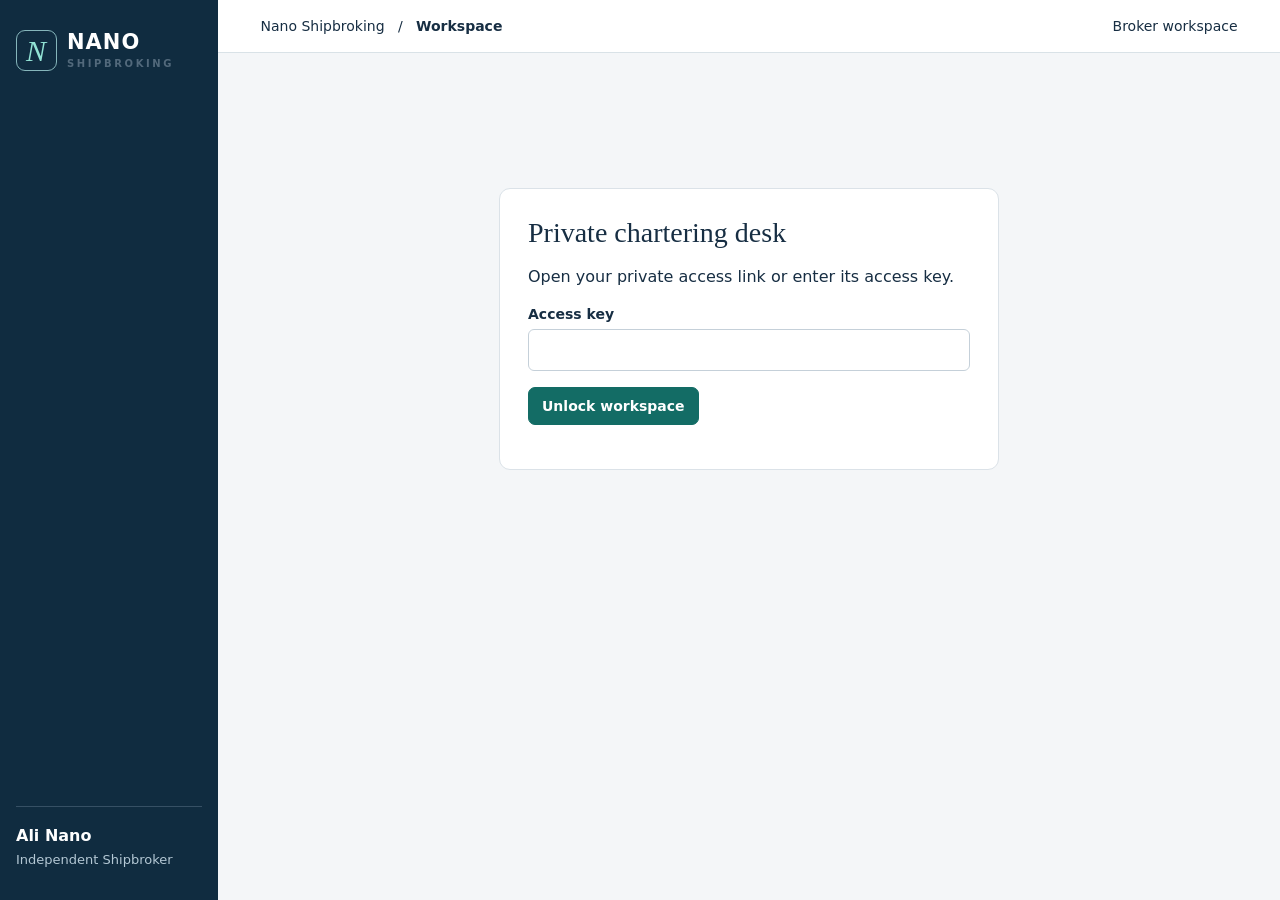
<file: desk.html>
<!doctype html><html lang="en"><head><meta charset="utf-8"><meta name="viewport" content="width=device-width,initial-scale=1"><meta name="referrer" content="no-referrer"><meta name="robots" content="noindex"><meta http-equiv="Content-Security-Policy" content="default-src 'none'; script-src 'unsafe-inline'; style-src 'unsafe-inline'; img-src data:; connect-src 'none'; form-action 'none'; base-uri 'none'"><title>Chartering desk · Nano Shipbroking</title><style>
*{box-sizing:border-box}body{margin:0;background:#f4f6f8;color:#172e43;font:16px/1.45 system-ui,sans-serif}button,input,select,textarea{font:inherit;color:inherit}button,.file{cursor:pointer;background:white;border:1px solid #ccd6df;border-radius:7px;padding:8px 13px;font-size:14px;font-weight:600}button:hover,.file:hover{border-color:#588e9a;background:#eef6f7}button:focus-visible,a:focus-visible{outline:3px solid #00a8b5}aside{position:fixed;inset:0 auto 0 0;width:218px;background:#102c40;color:white;padding:30px 16px;display:flex;flex-direction:column}.brand{display:flex;align-items:center;gap:10px;font-size:21px;letter-spacing:1px;font-weight:750;line-height:1}.brand small{display:block;font-size:10px;letter-spacing:2.6px;margin-top:6px}.logo{width:41px;height:41px;border:1px solid #86b6bb;border-radius:9px;display:grid;place-items:center;color:#91e2d4;font:italic 30px Georgia}.nav{margin-top:40px}.nav button{display:flex;align-items:center;gap:13px;width:100%;border:0;background:none;text-align:left;color:#c1d0da;padding:11px 13px}.nav button.on{background:#204b59;color:#a8f3dc}.nav svg,.ic{width:19px;height:19px;fill:none;stroke:currentColor;stroke-width:1.7;stroke-linecap:round;stroke-linejoin:round}.identity{margin-top:auto;border-top:1px solid #365064;padding-top:17px}.sub,small{color:#52697b;font-size:13px}.identity small{color:#b4c8d4}main{margin-left:218px}.top{padding:16px 4%;background:white;border-bottom:1px solid #d9e2e7;display:flex;justify-content:space-between;gap:8px;align-items:center}.top span{font-size:14px}.content{max-width:1560px;margin:auto;padding:27px 4% 55px}.hero{position:relative;overflow:hidden;background:#10394a;color:white;border-radius:14px;padding:26px 30px;min-height:144px;display:flex;align-items:center}.hero h1{font:normal 43px/1.1 Georgia,serif;margin:8px 0}.hero p{color:#c4dadf;margin:0}.eyebrow{font-size:12px;letter-spacing:2px;text-transform:uppercase;color:#a3decf}.hero svg{width:45%;height:100%;position:absolute;right:0;top:0;opacity:.6;pointer-events:none}.metrics{display:grid;grid-template-columns:repeat(4,1fr);gap:12px;margin:18px 0 26px}.metric,.panel{background:white;border:1px solid #dbe2e8;border-radius:11px}.metric{padding:16px;text-align:left;font-weight:500}.metric b{font:normal 32px Georgia;display:block;margin-top:6px}.metric .ic{float:right;color:#288079}.sectionhead,.actions,.line{display:flex;align-items:center;gap:9px;flex-wrap:wrap}.sectionhead{justify-content:space-between;margin:20px 0 13px}h2,h3{margin:0;font-weight:600}h2{font:normal 28px Georgia}h3{font-size:18px}.primary{background:#136c65;color:white;border-color:#136c65}.primary:hover{background:#0c5752;color:white}.panel{padding:18px;margin-bottom:16px;overflow:auto}.panel.flush{padding:0}.tablewrap{overflow:auto}table{border-collapse:collapse;width:100%;font-size:14px}td,th{padding:13px 16px;border-bottom:1px solid #e3e9ed;text-align:left}th{background:#f6f9fa;font-size:12px;text-transform:uppercase;letter-spacing:.6px;color:#536779}td button.link{border:0;background:transparent;padding:0;text-align:left;font-size:15px;color:#145d65}tr:last-child td{border:0}.pill{display:inline-block;white-space:nowrap;font-size:12px;font-weight:650;padding:4px 9px;border-radius:20px;background:#eef2f6;color:#475f70}.amber{background:#fbefce;color:#835800}.green{background:#dff4eb;color:#19684a}.blue{background:#e1effa;color:#275e84}.filters,.formgrid{display:grid;grid-template-columns:repeat(auto-fit,minmax(165px,1fr));gap:12px}.filters{margin:12px 0}.formgrid{grid-template-columns:repeat(2,minmax(0,1fr))}label{display:flex;flex-direction:column;gap:4px;font-size:14px;font-weight:550}input,select,textarea{padding:9px;border:1px solid #c5d0d9;border-radius:6px;background:white;min-width:0;width:100%;font-size:15px}textarea{min-height:96px}.wide{grid-column:1/-1}dialog{border:1px solid #c4d4dc;border-radius:14px;padding:22px;width:min(760px,94vw);max-height:88vh;color:inherit}dialog::backdrop{background:#091c2db3}dialog h2{margin:0 0 16px}dialog footer{display:flex;justify-content:flex-end;gap:8px;margin-top:16px;position:sticky;bottom:-22px;background:white;padding:12px 0}.note{padding:12px;background:#edf5f5;border-radius:7px;font-size:14px;margin:12px 0}.warn{background:#fff3d7;color:#754d05}.muted{color:#697b89}.empty{text-align:center;padding:32px;color:#617484}details{margin:12px 0}summary{cursor:pointer;font-weight:600;font-size:14px}.file{display:inline-block}.file input{display:none}.lock{max-width:500px;margin:12vh auto;padding:28px}.toast{position:fixed;bottom:18px;right:20px;background:#142f42;color:white;padding:12px 18px;border-radius:8px;z-index:8}.sr{position:absolute;left:-9999px}.stack>*+*{margin-top:8px}pre{white-space:pre-wrap;font:inherit}.cols{display:grid;grid-template-columns:minmax(0,2fr) minmax(230px,1fr);gap:16px}.queue{padding:12px 0;border-bottom:1px solid #e1e7eb}.queue:last-child{border:0}.queue button{padding:0;border:0;color:#155e64;text-align:left}.queue p{font-size:14px;margin:4px 0}.queue small{font-size:12px}
@media(max-width:1050px){aside{width:184px}main{margin-left:184px}.cols{grid-template-columns:1fr}.hero h1{font-size:36px}.metric{padding:13px}}@media(max-width:760px){aside{position:static;width:auto;padding:12px 15px}.brand{font-size:16px}.logo{width:32px;height:32px;font-size:24px}.nav{margin:12px 0 0;display:flex;overflow:auto}.nav button{width:auto;white-space:nowrap;padding:8px}.nav svg,.identity{display:none}main{margin:0}.top{padding:10px 15px}.content{padding:15px}.hero{padding:22px 16px}.hero svg{opacity:.23}.hero h1{font-size:32px}.metrics{grid-template-columns:1fr 1fr;gap:8px}.formgrid{grid-template-columns:1fr}.top span{font-size:12px}}
</style></head><body><aside><div class="brand"><span class="logo">N</span><div>NANO<small>SHIPBROKING</small></div></div><nav class="nav" id="nav"></nav><div class="identity"><b>Ali Nano</b><br><small>Independent Shipbroker</small></div></aside><main><div class="top"><span>Nano Shipbroking &nbsp; / &nbsp; <b id="crumb">Workspace</b></span><span>Broker workspace</span></div><div class="content" id="app"></div></main><dialog id="modal"></dialog><div id="notice" role="status"></div><script>
'use strict';
const app=document.querySelector('#app'),modal=document.querySelector('#modal'),nav=document.querySelector('#nav'),$=s=>document.querySelector(s);
const paths=['M3 3h7v7H3z M14 3h7v7h-7z M3 14h7v7H3z M14 14h7v7h-7z','M3 8l9-5 9 5v10l-9 4-9-4z M3 8l9 4 9-4 M12 12v10','M2 15l10-3 10 3-4 5H6z M6 13V7h12v6 M10 7V4h4v3','M3 7h12l4 4 M3 17h12l4-4 M16 4l4 3-4 3','M3 19c0-6 12-6 12 0 M9 12a4 4 0 1 0 0-8 4 4 0 0 0 0 8 M17 6c4 0 4 5 0 5 M17 14q5 0 5 5','M3 5h18v14H3z M3 6l9 7 9-7','M4 5h16v16H4z M7 3v5 M17 3v5 M7 12h9 M7 16h6','M5 3h14v18H5z M8 12l3 3 5-6'];
const views=['Overview','Cargo','Open tonnage','Vessel matching','Contacts','Outreach','Follow-ups','Fixtures'], statuses=['new','unverified','active','awaiting reply','matched','negotiating','fixed','abandoned','expired'];
const ic=i=>'<svg class="ic" aria-hidden="true" viewBox="0 0 24 24"><path d="'+paths[i]+'"/></svg>';
const h=x=>String(x??'').replace(/[&<>"']/g,c=>({'&':'&amp;','<':'&lt;','>':'&gt;','"':'&quot;',"'":'&#39;'}[c]));
const btn=(label,act,id='',cl='')=>'<button class="'+cl+'" data-act="'+act+'" data-id="'+h(id)+'">'+h(label)+'</button>';
const uid=()=>crypto.randomUUID(),today=()=>new Intl.DateTimeFormat('sv-SE',{timeZone:'Europe/Istanbul'}).format(new Date()),b64=b=>btoa(Array.from(new Uint8Array(b),x=>String.fromCharCode(x)).join('')),bytes=s=>Uint8Array.from(atob(s.replace(/-/g,'+').replace(/_/g,'/')),x=>x.charCodeAt(0));
let key,db,view='Overview',filters={},selected='',busy=false,previous=null;
const storage='nano.brokerdesk.v1',get=id=>db.records.find(x=>x.id===id),person=id=>db.contacts.find(x=>x.id===id);
async function unseal(pack){return JSON.parse(new TextDecoder().decode(await crypto.subtle.decrypt({name:'AES-GCM',iv:bytes(pack.iv)},key,bytes(pack.data))))}
async function seal(){const iv=crypto.getRandomValues(new Uint8Array(12));return {iv:b64(iv),data:b64(await crypto.subtle.encrypt({name:'AES-GCM',iv},key,new TextEncoder().encode(JSON.stringify(db))))}}
async function unlock(value){try{key=await crypto.subtle.importKey('raw',bytes(value),'AES-GCM',false,['encrypt','decrypt']);const saved=localStorage.getItem(storage);db=saved?await unseal(JSON.parse(saved)):{records:[],contacts:[],messages:[],templates:{}};previous=saved;sessionStorage.setItem('nano.session',value);history.replaceState(null,'',location.pathname+location.search);draw()}catch{key=null;db=null;app.innerHTML='<section class="panel lock"><h2>Private chartering desk</h2><p>Open your private access link or enter its access key.</p><form id="unlock"><label>Access key<input required type="password" name="key" autocomplete="off"></label><p><button class="primary">Unlock workspace</button></p></form></section>'}}
function toast(t){const n=$('#notice');n.className='toast';n.textContent=t;setTimeout(()=>{if(n.textContent===t){n.textContent='';n.className=''}},4000)}
const closed=r=>['abandoned','fixed','expired'].includes(r.status),stale=r=>!closed(r)&&r.end&&r.end<today(),route=r=>r.route||[r.load,r.disch].filter(Boolean).join(' → ')||'Unspecified',state=r=>stale(r)?'expired':r.status;
const pill=s=>'<span class="pill '+(['unverified','awaiting reply','Review'].includes(s)?'amber':['fixed','active','Pass'].includes(s)?'green':['matched','negotiating','replied'].includes(s)?'blue':'')+'">'+h(s)+'</span>';
const fmt=d=>d?new Date(d+'T12:00:00Z').toLocaleDateString('en-GB',{day:'numeric',month:'short',year:'numeric',timeZone:'UTC'}):'Unconfirmed';
function table(headers,rows,empty='No records in this view.'){return rows.length?'<div class="tablewrap"><table><thead><tr>'+headers.map(x=>'<th>'+h(x)+'</th>').join('')+'</tr></thead><tbody>'+rows.map(row=>'<tr>'+row.map(x=>'<td>'+x+'</td>').join('')+'</tr>').join('')+'</tbody></table></div>':'<div class="empty">'+h(empty)+'</div>'}
const fields={name:'Opportunity name',route:'Route override',type:'Cargo type',load:'Loading / open port',disch:'Discharge port',qty:'Quantity (MT)',start:'Laycan / open from',end:'Laycan / open until',lr:'Loading rate',dr:'Discharge rate',sf:'SF (m³/MT)',volume:'Usable hold volume (m³)',gear:'Gear / lifting equipment',draft:'Draft limit / laden draft (m)',age:'Maximum vessel age',built:'Year built',size:'Vessel size (DWT)',minsize:'Minimum DWT',maxsize:'Maximum DWT',capacity:'Cargo intake (MT)',classType:'Vessel type',sanctions:'Sanctions requirement / evidence',freight:'Freight idea and basis',account:'Account name',commission:'Commission structure',status:'Current status',last:'Last contact',next:'Next action',due:'Follow-up date',evidence:'Evidence / source notes',confidence:'Confidence',privacy:'Circulation',rejection:'Reason for non-match',link:'Linked cargo / vessel'};
const conf=['Unknown','Reported','Confirmed'],priv=['Private','Do not circulate','Shareable'];
function field(k,label,value='',choices=null,type='text'){let x=choices?'<select name="'+k+'">'+choices.map(z=>{const [v,l]=Array.isArray(z)?z:[z,z];return '<option value="'+h(v)+'" '+(v===value?'selected':'')+'>'+h(l)+'</option>'}).join('')+'</select>':type==='area'?'<textarea name="'+k+'">'+h(value)+'</textarea>':'<input name="'+k+'" type="'+type+'" '+(type==='number'?'min="0" step="any" ':'')+(k==='name'?'required ':'')+(k==='commission'?'list="commissions" ':'')+'value="'+h(value)+'">';return '<label class="'+(type==='area'?'wide':'')+'">'+h(label)+x+'</label>'}
function form(title,body,mode,id=''){modal.innerHTML='<form data-mode="'+mode+'" data-id="'+h(id)+'"><h2>'+h(title)+'</h2>'+body+'<footer>'+btn('Cancel','close')+'<button class="primary" type="submit">Save</button></footer></form>';if(!modal.open)modal.showModal()}
function required(r){return (r.kind==='Cargo'?['load','disch','qty','start','end','type','lr','dr','sf','gear','draft','age','sanctions','account','commission','evidence']:['load','start','end','size','capacity','built','gear','draft','sanctions','account','evidence']).filter(k=>!r[k])}
function edit(r){const cargo=r.kind==='Cargo',list=Object.keys(fields).filter(k=>!(cargo?['size','capacity','volume','built']:['minsize','maxsize','qty','age','sf']).includes(k)),choices={status:statuses,confidence:conf,privacy:priv,link:[['','Unassigned'],...db.records.filter(v=>v.kind!==r.kind).map(v=>[v.id,v.name])]},missing=required(r);
form((r.id?'Edit ':'New ')+r.kind.toLowerCase(),'<input type="hidden" name="kind" value="'+h(r.kind)+'">'+(missing.length?'<div class="note warn">Needs confirmation · '+missing.map(k=>fields[k]).join(', ')+'</div>':'')+'<div class="formgrid">'+list.map(k=>field(k,fields[k],r[k],choices[k],['last','start','end','due'].includes(k)?'date':['qty','sf','volume','age','built','size','capacity','minsize','maxsize','draft'].includes(k)?'number':['evidence','next','rejection'].includes(k)?'area':'text')).join('')+'</div><datalist id="commissions"><option>2.5% TTL</option><option>1.25% address</option><option>Split between brokers · specify each share and payer</option></datalist>','record',r.id)}
function recordTable(rs){return table(['Opportunity','Route / position','Window','Status'],rs.map(r=>[btn(r.name,'detail',r.id,'link')+'<br><small>'+h(r.kind)+' · '+h(r.qty?Number(r.qty).toLocaleString()+' MT':r.size?Number(r.size).toLocaleString()+' DWT':r.privacy)+'</small>',h(route(r)),h(fmt(r.start))+(r.end&&r.end!==r.start?'<br><small>to '+fmt(r.end)+'</small>':''),pill(state(r))]))}
function detail(id){const r=get(id);modal.innerHTML='<div class="sectionhead"><h2>'+h(r.name)+'</h2>'+btn('Close','close')+'</div><p>'+pill(state(r))+' '+pill(r.privacy)+'</p><div class="actions">'+btn('Edit details','edit',id,'primary')+btn('Prepare message','draft',id)+(r.kind==='Cargo'?btn('Compare vessels','match',id):'')+'</div>'+(required(r).length?'<p class="note warn">Missing · '+required(r).map(k=>fields[k]).join(', ')+'</p>':'')+table(['Field','Recorded value'],Object.entries(fields).filter(([k])=>r[k]).map(([k,l])=>[h(l),h(k==='link'?get(r.link)?.name:r[k])]))+'<h3>Communication log</h3>'+messageTable(db.messages.filter(m=>m.record===id));if(!modal.open)modal.showModal()}
const baseTemplates={'Cargo offer':'Good day {contact},\n\nWe have an enquiry for {name} on {route}, quantity {quantity}. Laycan {window}. Please advise suitable tonnage and indicative freight.','Vessel request':'Good day {contact},\n\nPlease advise available tonnage for {name}, {route}, {quantity}, laycan {window}. Kindly include vessel particulars, gear, present position and ETA.','Owner outreach':'Good day {contact},\n\nCould you confirm your vessel’s availability for {name} on {route}? Please share capacity, open dates and freight indication.','Charterer outreach':'Good day {contact},\n\nPlease confirm the current status of {name}, {route}, including readiness, freight target, account and total commission.','Follow-up':'Good day {contact},\n\nFollowing up on {name} for {route}. Could you share your latest position or feedback?'};
function messageTable(ms){return table(['Message','Contact','Channel','Stage','Date'],ms.slice().reverse().map(m=>[btn(m.template,'msg',m.id,'link')+'<br><small>'+h(get(m.record)?.name)+'</small>',h(person(m.contact)?.name||'Unassigned'),h(m.channel),pill(m.stage),fmt(m.date)]),'No messages logged.')}
function message(m){const opportunities=db.records.map(r=>[r.id,r.name]), contacts=[['','Select contact'],...db.contacts.map(c=>[c.id,c.name])];if(!opportunities.length)return toast('Add an opportunity first.');form('Outreach message','<div class="formgrid">'+field('record','Opportunity',m.record,opportunities)+field('contact','Contact',m.contact,contacts)+field('template','Template',m.template,Object.keys(baseTemplates))+field('channel','Channel',m.channel,['WhatsApp','Email'])+field('stage','Message stage',m.stage,['draft','sent','replied'])+field('date','Log date',m.date||today(),null,'date')+'<div class="wide note" id="restriction"></div><div class="wide">'+btn('Apply template','apply')+'</div>'+field('subject','Email subject',m.subject)+field('body','Message',m.body,null,'area')+field('reply','Reply received',m.reply,null,'area')+'</div>','message',m.id);restriction();if(!m.id)applyTemplate()}
function restriction(){const f=modal.querySelector('form'),r=get(f.elements.record.value);$('#restriction').textContent=(r?.privacy||'Private')+' · Manual preparation only. '+(r?.privacy==='Do not circulate'?'Confirm the named recipient is authorised before using this draft.':'Record sent or replied only after the actual exchange.')}
function applyTemplate(){const f=modal.querySelector('form').elements,r=get(f.record.value),c=person(f.contact.value),t=f.template.value,map={contact:c?.name||'[contact]',name:r.name,route:route(r),quantity:r.qty?r.qty+' MT':'[confirm quantity]',window:fmt(r.start)+' – '+fmt(r.end)};f.body.value=(db.templates[t]??baseTemplates[t]).replace(/\{(\w+)\}/g,(a,k)=>map[k]??a)+'\n\nAli Nano\nIndependent Shipbroker | Nano Shipbroking';f.subject.value=r.name+' | '+route(r)}
function compare(c,v){let rows=[];function test(label,a,b,result){rows.push([label,String(a||'Unknown'),String(b||'Unknown'),result===true?'Pass':result===false?'Reject':'Review'])}
test('Availability',state(c),state(v),closed(c)||closed(v)||stale(c)||stale(v)?false:null);
test('DWT range',[c.minsize,c.maxsize].filter(Boolean).join('–'),v.size,v.size&&(c.minsize||c.maxsize)?(!c.minsize||+v.size>=+c.minsize)&&(!c.maxsize||+v.size<=+c.maxsize):null);
test('Cargo intake (MT)',c.qty,v.capacity|| (v.size?'DWT '+v.size:''),c.qty&&v.capacity?+v.capacity>=+c.qty:c.qty&&v.size&&+v.size<+c.qty?false:null);
const need=c.qty&&c.sf?Number(c.qty)*Number(c.sf):0;test('Hold volume (m³)',need,v.volume,need&&v.volume?+v.volume>=need:null);
test('Vessel type',c.classType,v.classType,c.classType&&v.classType?(c.classType===v.classType?true:[c.classType,v.classType].includes('Tanker')?false:null):null);
test('Open port / positioning',c.load,v.load,c.load&&v.load&&c.load.toLowerCase()===v.load.toLowerCase()?true:null);
test('Earliest open vs laycan',c.end,v.start,c.end&&v.start?(v.start>c.end?false:null):null);
const age=v.built?(Number((c.start||today()).slice(0,4))-Number(v.built)):null;test('Age (years)',c.age,age,c.age&&age!==null?(age>+c.age+1?false:age<=+c.age?true:null):null);
test('Laden draft (m)',c.draft,v.draft,c.draft&&v.draft?+v.draft<=+c.draft:null);
test('Lifting gear',c.gear,v.gear,c.gear&&v.gear&&c.gear.toLowerCase()===v.gear.toLowerCase()?true:null);
test('Sanctions review',c.sanctions,v.sanctions,null);let rejects=rows.filter(x=>x[3]==='Reject').length,passes=rows.filter(x=>x[3]==='Pass').length;return {v,rows,rejects,passes}}
const filterFields=[['route','Route'],['type','Cargo type'],['date','Laycan / open on'],['size','Vessel size (DWT)'],['status','Status'],['commission','Commission'],['confidence','Confidence'],['last','Last contact on']];
function filtered(rs){const includes=(a,b)=>String(a||'').toLowerCase().includes(b.toLowerCase());return rs.filter(r=>filterFields.every(([k])=>{const f=filters[k];if(!f)return true;if(k==='route')return includes(route(r),f);if(k==='date')return !!r.start&&!!r.end&&r.start<=f&&r.end>=f;if(k==='size')return r.kind==='Cargo'?!!(r.minsize||r.maxsize)&&(!r.minsize||+r.minsize<=+f)&&(!r.maxsize||+r.maxsize>=+f):+r.size===+f;if(k==='status')return state(r)===f;return includes(r[k],f)}))}
function filterBar(){return '<details '+(Object.values(filters).some(Boolean)?'open':'')+'><summary>Filter opportunities</summary><form id="filterform"><div class="filters">'+filterFields.map(([k,l])=>field(k,l,filters[k],k==='status'?['',...statuses]:k==='confidence'?['',...conf]:null,['date','last'].includes(k)?'date':k==='size'?'number':'text')).join('')+'</div><button>Apply filters</button> '+btn('Clear','clear')+'</form></details>'}
function chart(){return '<svg viewBox="0 0 460 160" preserveAspectRatio="xMidYMid slice" aria-hidden="true"><defs><pattern id="grid" width="26" height="26" patternUnits="userSpaceOnUse"><path d="M26 0H0V26" fill="none" stroke="#628e9a" stroke-width=".5"/></pattern></defs><rect width="460" height="160" fill="url(#grid)"/><g fill="none" stroke="#5ea8a4">'+[0,1,2,3,4,5,6].map(n=>'<path transform="translate('+n*9+','+n*6+')" d="M165 -60 Q135 9 222 31 T335 88 Q360 130 475 139"/>').join('')+'</g><path d="M70 126 Q150 50 210 91 T390 41" fill="none" stroke="#88d5be" stroke-width="2" stroke-dasharray="5 5"/><g fill="#a7f3d6"><circle cx="70" cy="126" r="4"/><circle cx="390" cy="41" r="4"/></g></svg>'}
const head=(t,actions='')=>'<div class="sectionhead"><h2>'+h(t)+'</h2><div class="actions">'+actions+'</div></div>';
function draw(){nav.innerHTML=views.map((v,i)=>'<button data-act="view" data-id="'+v+'" class="'+(view===v?'on':'')+'">'+ic(i)+h(v)+'</button>').join('');$('#crumb').textContent=view;
let list=db.records,cargos=list.filter(r=>r.kind==='Cargo'),ships=list.filter(r=>r.kind==='Open tonnage'),tasks=list.filter(r=>(r.next||r.due)&&!closed(r)&&!stale(r)).sort((a,b)=>(a.due||'9999').localeCompare(b.due||'9999')),html='';
if(view==='Overview'){html='<section class="hero">'+chart()+'<div style="z-index:1"><div class="eyebrow">Broker workspace</div><h1>Chartering desk</h1><p>Ali Nano · Independent Shipbroker</p></div></section><div class="metrics">'+[['Cargo',cargos.length,1],['Open tonnage',ships.length,2],['Follow-ups',tasks.length,6],['Fixtures',list.filter(x=>x.status==='fixed').length,7]].map(([v,n,i])=>'<button class="metric" data-act="view" data-id="'+v+'">'+ic(i)+h(v)+'<b>'+n+'</b></button>').join('')+'</div>'+head('Opportunity register',btn('+ Cargo','new','Cargo','primary')+btn('+ Open tonnage','new','Open tonnage'))+'<div class="cols"><div class="panel flush">'+recordTable(list.slice(0,8))+'</div><div class="panel"><h3>Next actions</h3>'+tasks.slice(0,4).map(r=>'<div class="queue">'+btn(r.name,'detail',r.id)+'<p>'+h(r.next)+'</p><small>'+h(r.due?fmt(r.due):'No date set')+'</small></div>').join('')+btn('All follow-ups','view','Follow-ups')+'</div></div><div class="actions">'+btn('Export encrypted backup','export')+'<label class="file">Restore backup<input id="restore" type="file" accept=".json"></label>'+btn('Lock workspace','lock')+'</div>'}
if(['Cargo','Open tonnage','Fixtures','Follow-ups'].includes(view)){const rs=view==='Fixtures'?list.filter(r=>r.status==='fixed'):view==='Follow-ups'?tasks:list.filter(r=>r.kind===view);html=head(view,['Cargo','Open tonnage'].includes(view)?btn('+ '+view,'new',view,'primary'):'')+'<section class="panel">'+filterBar()+(view==='Follow-ups'?table(['Opportunity','Next action','Due','Last contact'],filtered(rs).map(r=>[btn(r.name,'edit',r.id,'link'),h(r.next),h(r.due?fmt(r.due):'Unscheduled'),fmt(r.last)])):recordTable(filtered(rs)))+'</section>'}
if(view==='Contacts'){html=head('Contact directory',btn('+ Contact','contact','','primary'))+'<div class="panel flush">'+table(['Contact','Role','Trading notes','Last contact'],db.contacts.map(c=>[btn(c.name,'contact',c.id,'link'),h(c.role),h(c.notes),fmt(c.last)]))+'</div>'}
if(view==='Outreach'){html=head('Outreach log',btn('Edit templates','templates')+btn('+ Message','draft','','primary'))+'<div class="panel flush">'+messageTable(db.messages)+'</div>'}
if(view==='Vessel matching'){let c=cargos.find(x=>x.id===selected)||cargos[0];html=head('Vessel matching')+'<div class="panel">'+field('matchCargo','Cargo requirement',c?.id,cargos.map(r=>[r.id,r.name+' · '+route(r)]))+'</div>';if(c){const ranked=ships.map(v=>compare(c,v)).sort((a,b)=>a.rejects-b.rejects||b.passes-a.passes);html+=ranked.map(({v,rows,rejects,passes},i)=>'<section class="panel"><div class="sectionhead"><h3>'+h(v.name)+'</h3>'+pill(rejects?'Rejected':'Review')+'</div><p>'+h(route(v))+' · '+(rejects?rows.filter(x=>x[3]==='Reject').map(x=>x[0]).join(', ')+' outside requirements':passes+' confirmed criteria; verify remaining requirements')+'</p><details '+(i===0?'open':'')+'><summary>Compare particulars</summary>'+table(['Criterion','Cargo requirement','Vessel particulars','Result'],rows.map(x=>[...x.slice(0,3).map(h),pill(x[3])]))+'</details>'+(!rejects?btn('Record reviewed match','pair',v.id):'')+'</section>').join('')||'<p>Add an open vessel to compare.</p>'}}
app.innerHTML=(!list.length&&view==='Overview'?'<div class="note"><b>Set up your desk</b> · Restore your private seed file to load your existing opportunities. <label class="file">Import initial records<input id="seedImport" type="file" accept=".json"></label></div>':'')+html}
async function save(change){if(busy)return;busy=true;let old=structuredClone(db);try{if(localStorage.getItem(storage)!==previous)throw Error('Another tab changed this workspace. Reload before saving.');change();let encrypted=JSON.stringify(await seal());if(localStorage.getItem(storage)!==previous)throw Error('Workspace changed. Reload before saving.');localStorage.setItem(storage,encrypted);previous=encrypted;modal.close();draw();toast('Saved on this device.')}catch(e){db=old;alert(e.message)}finally{busy=false}}
function contact(c={}){form('Contact details','<div class="formgrid">'+[['name','Contact name'],['role','Role / company'],['phone','WhatsApp number'],['email','Email address'],['last','Last contact'],['notes','Trading notes']].map(([k,l])=>field(k,l,c[k],null,k==='last'?'date':k==='notes'?'area':'text')).join('')+'</div><h3>Prior outreach</h3>'+messageTable(db.messages.filter(m=>m.contact===c.id)),'contact',c.id)}
document.addEventListener('click',async e=>{let b=e.target.closest('[data-act]');if(!b||!db)return;e.preventDefault();let a=b.dataset.act,id=b.dataset.id;
if(a==='view'||a==='match'){modal.close();view=a==='match'?'Vessel matching':id;if(a==='match')selected=id;filters={};draw();window.scrollTo(0,0)}
if(a==='close')modal.close();if(a==='new')edit({kind:id,status:'new',confidence:'Unknown',privacy:'Private'});if(a==='edit')edit(get(id));if(a==='detail')detail(id);if(a==='draft')message({record:id||db.records[0]?.id});if(a==='msg')message(db.messages.find(m=>m.id===id));if(a==='apply')applyTemplate();if(a==='contact')contact(person(id));if(a==='clear'){filters={};draw()}
if(a==='templates')form('Reusable templates','<p class="sub">Available fields: {contact}, {name}, {route}, {quantity}, {window}</p><div class="formgrid">'+Object.keys(baseTemplates).map((t,i)=>field('t'+i,t,db.templates[t]??baseTemplates[t],null,'area')).join('')+'</div>','templates');
if(a==='pair'){const c=get($('[name=matchCargo]').value);edit({...c,status:'matched',link:id});}
if(a==='export'){const url=URL.createObjectURL(new Blob([JSON.stringify(await seal())],{type:'application/json'})),link=document.createElement('a');link.href=url;link.download='nano-brokerdesk-'+today()+'.json';link.click();setTimeout(()=>URL.revokeObjectURL(url),2000)}
if(a==='lock'){sessionStorage.removeItem('nano.session');location.reload()}
});
document.addEventListener('change',async e=>{if(e.target.name==='matchCargo'){selected=e.target.value;draw()}if(e.target.name==='record'&&modal.open)restriction();if(['restore','seedImport'].includes(e.target.id)){try{let restored=await unseal(JSON.parse(await e.target.files[0].text()));if(!Array.isArray(restored.records)||!Array.isArray(restored.messages)||!Array.isArray(restored.contacts)||!restored.templates)throw Error();if(!db.records.length||confirm('Replace this device’s workspace with the selected backup?'))await save(()=>{db=restored});e.target.value=''}catch{alert('Unable to restore. Select a backup encrypted with this workspace key.')}}});
document.addEventListener('submit',async e=>{e.preventDefault();const f=e.target,v=Object.fromEntries(new FormData(f)),mode=f.dataset.mode,id=f.dataset.id;if(f.id==='unlock'){await unlock(v.key.trim());if(!db)toast('Access key could not open this workspace.');return}if(!db)return;if(f.id==='filterform'){filters=v;draw();return}
if(mode==='record'&&v.start&&v.end&&v.start>v.end)return alert('End date must follow the start date.');if(mode==='record'&&v.minsize&&v.maxsize&&+v.minsize>+v.maxsize)return alert('Maximum DWT must meet the minimum.');
if(mode==='message'&&(!v.body.trim()||(v.stage!=='draft'&&(!v.contact||!v.date))||(v.stage==='replied'&&!v.reply.trim())))return alert('Enter message text, and for logged exchanges provide a recipient, date and any received reply.');
await save(()=>{if(mode==='templates'){Object.keys(baseTemplates).forEach((t,i)=>db.templates[t]=v['t'+i]);return}let arr=mode==='record'?db.records:mode==='contact'?db.contacts:db.messages;let existing=arr.find(x=>x.id===id);if(existing)Object.assign(existing,v);else arr.unshift({...v,id:uid()});if(mode==='message'&&v.stage!=='draft'){for(const obj of [person(v.contact),get(v.record)])if(obj&&(!obj.last||v.date>obj.last))obj.last=v.date;const r=get(v.record);if(v.stage==='sent'&&['new','unverified','active'].includes(state(r)))r.status='awaiting reply'}})});
unlock(location.hash.slice(1)||sessionStorage.getItem('nano.session')||'');
</script></body></html>
</file>
